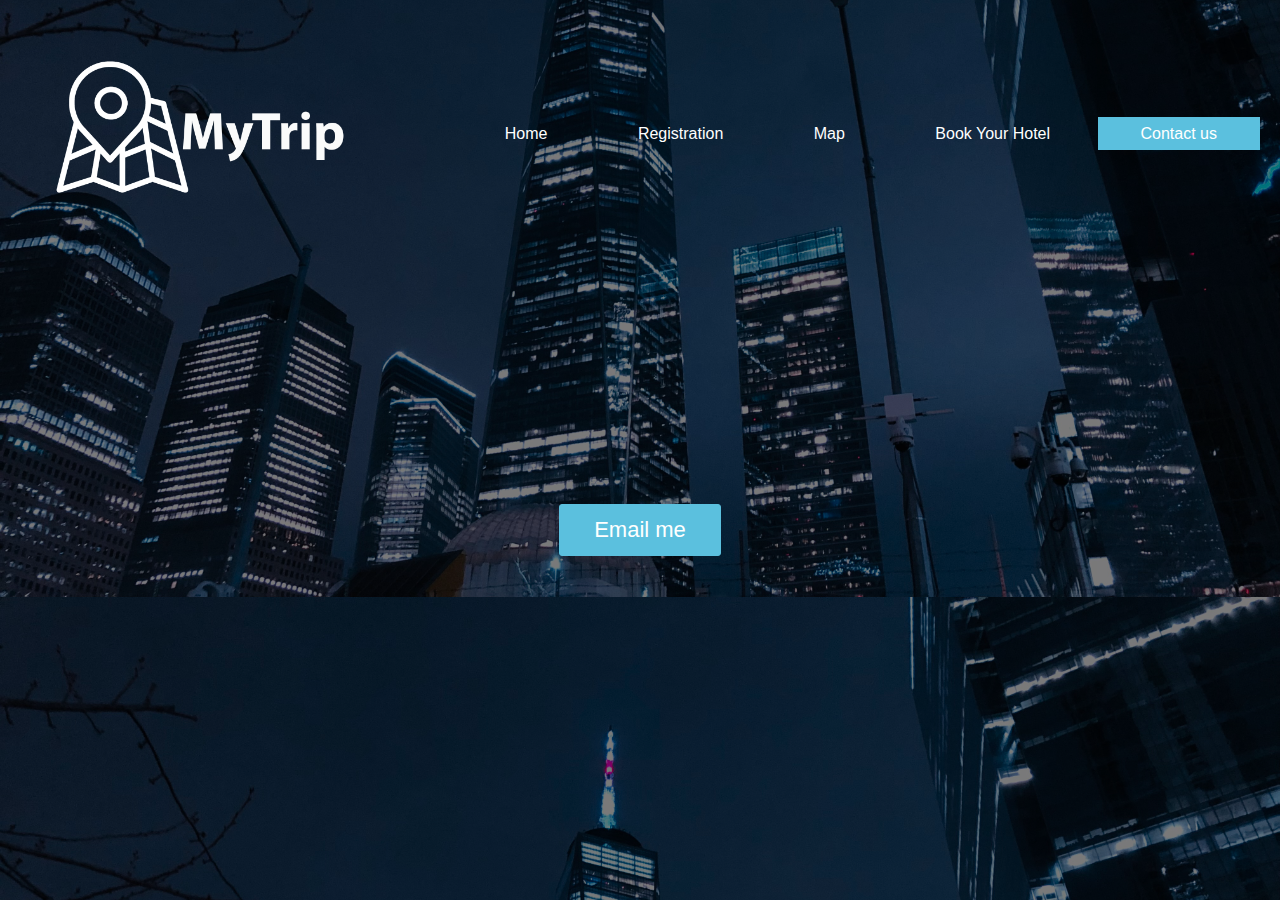
<file: Pages/about_us.html>
<!DOCTYPE html>
<html lang="en">
<head>
    <meta charset="UTF-8">
    <meta http-equiv="X-UA-Compatible" content="IE=edge">
    <meta name="viewport" content="width=device-width, initial-scale=1.0">
    <title>About Us</title>
    <link rel="stylesheet" type="text/css" href="CSS-pages/about_us_style.css">
    <meta name="viewport" content="width=device-width; initial-scale=1.0">
</head>


<body>
    <header>
        <div class="main">
             <!-- This is the logo for the index page-->
            <div class="logo">
                <img src="logo3.png" alt="Logo for the first Quantum computing school in egypt funded by Hamza Kamel Ahmed">
            </div>
            <!-- Navegation bar-->
            <ul>
                <li><a href="..//index.html">Home</a></li>
                <li><a href="registration.html">Registration</a></li>
                <li><a href="..//map.html">Map</a></li>
                <li><a href="https://www.booking.com/">Book Your Hotel</a></li>
                <li class="active" ><a href="about_us.html">Contact us</a></li>

            </ul>
        </div>
    </header>


    <!--The pop up message with the email-->
    <div class="center">
        <input type="checkbox" id="click">
        <label for="click" class="click-me">Email me</label>
        <div class="content">
            <div class="header">
                <h2>Email Me</h2>
            </div>
            <p>
            You can contact us through this email
            Hamzakamel.a@gmail.com
            Thank you for reaching us
            </p>
        <div class="line"></div>
        <label for="click" class="close-btn">Close</label>
        </div>
        
    </div>
</body>
</html>
</file>
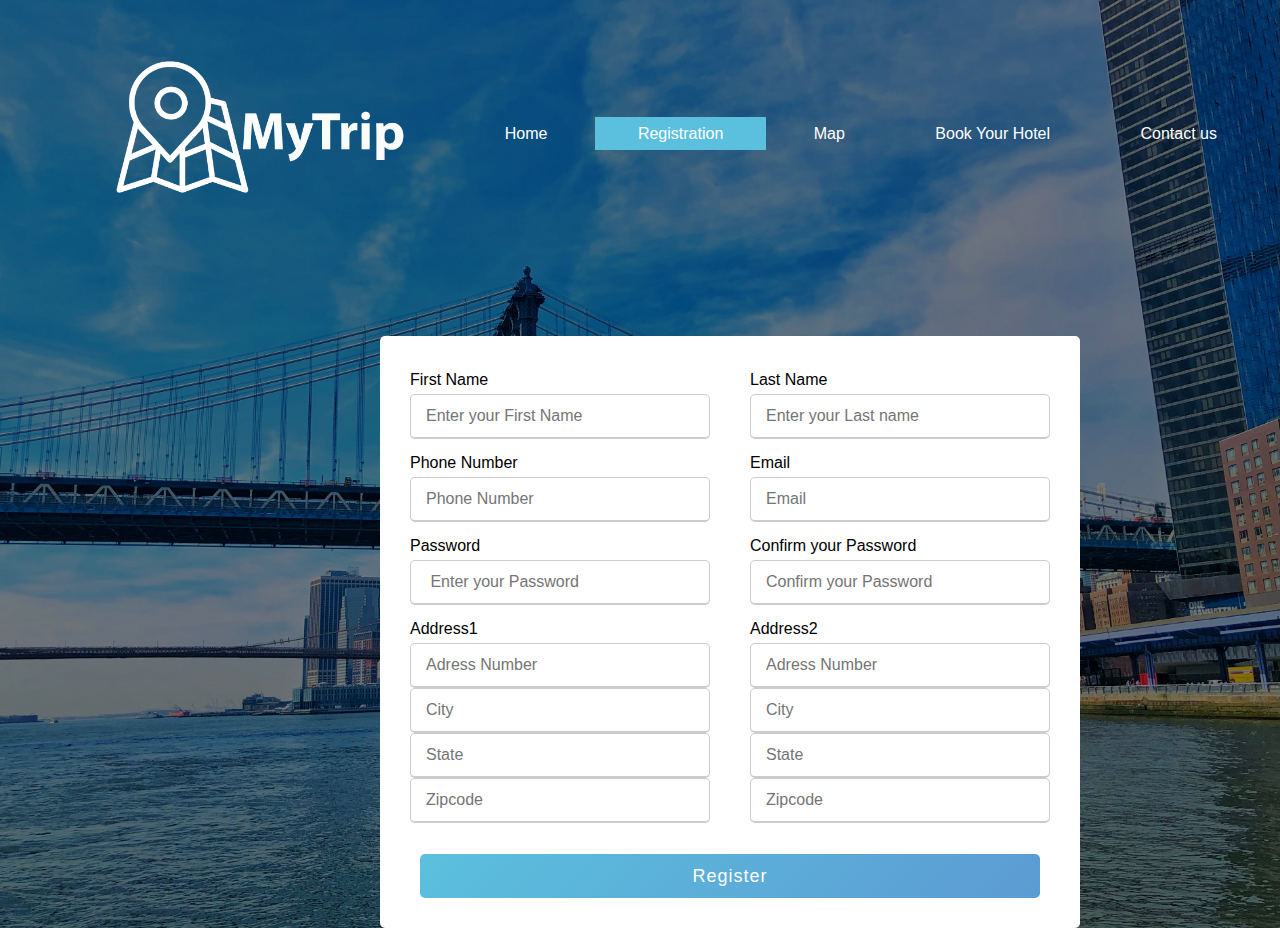
<file: Pages/registration.html>
<!DOCTYPE html>
<html lang="en">
<head>
    <meta charset="UTF-8">
    <meta http-equiv="X-UA-Compatible" content="IE=edge">
    <meta name="viewport" content="width=device-width, initial-scale=1.0">
    <title>Registration Form</title>
    <link rel="stylesheet" type="text/css" href="CSS-pages/registration_style.css">
    <meta name="viewport" content="width=device-width; initial-scale=1.0">

    <script src= "https://code.jquery.com/jquery-3.5.0.js"></script>
    <script>  
      // When DOM is loaded this
      // function will get executed
      $(() => {
        // function will get executed
        // on click of submit button
        $("#submitButton").click(function(ev) {
          var form = $('#formId');
          var url = form.attr('action');
          $.ajax({
            type: "POST",
            url: url,
            data: form.serialize(),
            success: function(data) {
              
              // Ajax call completed successfully
              alert("Form Submited Successfully");
            },
            error: function(data) {
              
              // Some error in ajax call
              alert("Please Fill and Compelete the from ");
            }
          });
        });
      });
      </script>

</head>

<body>


    <header>
        <div class="main">
             <!-- This is the logo for the index page-->
            <div class="logo">
                <img src="logo3.png" alt="Logo for the first Quantum computing school in egypt funded by Hamza Kamel Ahmed">
            </div>
            <!-- Navegation bar-->
            <ul>
                <li><a href="..//index.html">Home</a></li>
                <li class="active"><a href="registration.html">Registration</a></li>
                <li><a href="..//map.html">Map</a></li>
                <li><a href="https://www.booking.com/">Book Your Hotel</a></li>
                <li><a href="about_us.html">Contact us</a></li>

            </ul>
        </div>
    </header>


    
<div class="container">
    <form id='formId'  action='#'>
        <div class="user-details">
            <!-- This is for the first name-->
            <div class="input-box">
                <span class="details">First Name</span>
                <input type="text" placeholder="Enter your First Name" required>
            </div>


            <!-- This is for last name-->
            <div class="input-box">
                <span class="details">Last Name</span>
                <input type="text" placeholder="Enter your Last name" required>
            </div>  

            <!-- This is for Phone number-->
            <div class="input-box">
                <span class="details">Phone Number</span>
                <input type="text" placeholder="Phone Number" required>
            </div>   
            
            <!-- This is for Email-->
            <div class="input-box">
                <span class="details">Email</span>
                <input type="email" placeholder="Email" required>
            </div>   


            <!-- This is for Password-->
            <div class="input-box">
            
                <span class="details">Password</span>
                <input type="password" placeholder=" Enter your Password" required>
            </div>   


            <!-- This is for Confirm Password-->
            <div class="input-box">
                <span class="details">Confirm your Password</span>
                <input type="password" placeholder="Confirm your Password" required>
            </div> 
            
            
            


            <!-- This is for Address-->
            <div class="input-box">
                <span class="details">Address1</span>
                <input type="text" placeholder="Adress Number" required>
                <input type="text" placeholder="City" required>
                <input type="text" placeholder="State" required>
                <input type="text" placeholder="Zipcode" required>

            </div>

            <div class="input-box">
                <span class="details">Address2</span>
                <input type="text" placeholder="Adress Number" required>
                <input type="text" placeholder="City" required>
                <input type="text" placeholder="State" required>
                <input type="text" placeholder="Zipcode" required>

            </div>
     
        <!-- This is the end of the registration form-->                                
        </div>


        <!-- This is for the button-->
        <div id="submitButton" class="button">
            <input type="submit" value="Register">
            </div>
    </form>

</div>

</body>
</html>
</file>
<file: Pages/CSS-pages/about_us_style.css>
body{
    margin: 0;
    padding: 0;
    font-family: sans-serif;
    background-image: linear-gradient(rgba(0,0,0,0.5),rgba(0,0,0,0.5)),  url(../background.jpeg);
    height: 100vh;
    background-size: cover;
    background-position: center; 
    max-height: fit-content; 
}



.center, .content{
position: absolute;
top: 50%;
left: 50%;
transform: translate(-50%, -50%);
}



#click{
    display:none ;
}

.click-me{
    display: block;
    width: 160px;
    height: 50px;
    background: #5bc0de;
    border: 1px solid #5bc0de;
    color: white;
    text-align: center;
    font-size: 22px;
    line-height: 50px;
    border-radius: 3px;
    cursor: pointer;
    transition:0.5s ease;
    margin-top: 160px;
}

.click-me:hover{
    background: #5bc0de ,white;
}


.content{
opacity: 0;
visibility: hidden;
width: 400px;
height: 350px;
background: black;
border-radius: 3px;
box-shadow: 0 2px 12px o rgba(0,0,0,0.4);
max-height: fit-content;
}

#click:checked ~ .content{
    opacity: 1;
    visibility: visible;
} 


.header{
    height: 68px;
    background: #0068c5;
    overflow: hidden;
    border-radius: 3px 3px 0 0;
    box-shadow: 0 2px 3px o rgba(0,0,0,0.2);
    
}

.header h2{
color: white;
padding-left: 32px;
font-weight: normal;
}


p{
    padding-top: 10px;
    font-size: 19px;
    color: black;
    text-align: center;
}

.line{
    position: absolute;
    bottom: 60px;
    width: 100%;
    height: 1px;
    background: silver;
}

.close-btn{
    position: absolute;
    bottom: 12px;
    right: 25px;
    border: 1px solid #0068c5;
    color: #0068c5;
    padding: 8px 10px;
    font-size: 18px;
    cursor: pointer;
    max-height: fit-content;
}

.close-btn:hover{
    background:#0068c5;
    color: white;
    transition: 0.5s ease;
}

h1{
    color: #e8f7fc;
    font-size: large;
    text-align: center;
    padding-top: 200px;
}

p{
    color: white;
    font-size: large;
    text-align: justify;
    margin-left: 30px;
    margin-right: 30px;
    padding-top: 10px;
}

header{
    height: 4vh;
    background-size: cover;
    background-position: center;

}

ul{
    float: right;
    list-style-type: none;
    margin-top: 125px;
    margin-right: 20px;
}

ul li{
    display: inline-block;
    color: white;
}

ul li a{

    text-decoration: none;
    color: white;
    padding: 5px 40px;
    border: 3px solid transparent ;
    transition: 0.5s ease;
}

ul li a:hover{
    background-color: #5bc0de;
    color: white;
}

ul li.active a{
    background-color: #5bc0de;
    color: white;
}

.logo img{
    float: left;
    width: 300px;
    height: auto;
    margin-top: 20px;
    margin-left: 50px;
}
</file>
<file: Pages/CSS-pages/registration_style.css>
*{
    margin: 0;
    padding: 0;
    box-sizing: border-box;
    font-family: sans-serif;
}

body{
    margin: 0;
    padding: 0;
    font-family: sans-serif;
    background-image: linear-gradient(rgba(0,0,0,0.5),rgba(0,0,0,0.5)),  url(../bridge.jpg);
    height: 100vh;
    background-size: cover;
    background-position: center; 
    max-height: fit-content; 
}

header{
    height: 4vh;
    background-size: cover;
    background-position: center;

}

ul{
    float: right;
    list-style-type: none;
    margin-top: 125px;
    margin-right: 20px;
}

ul li{
    display: inline-block;
    color: white;
}

ul li a{

    text-decoration: none;
    color: white;
    padding: 5px 40px;
    border: 3px solid transparent ;
    transition: 0.5s ease;
}

ul li a:hover{
    background-color: #5bc0de;
    color: white;
}

ul li.active a{
    background-color: #5bc0de;
    color: white;
}

.logo img{
    float: left;
    width: 300px;
    height: auto;
    margin-top: -10px;
    margin-left: 60px;
}

.container{
    max-width: 700px;
    width: 100%;
    padding: 15px 30px;
    background: #fff;
    border-radius: 5px;
    margin-top: 300px;
    margin-left: 380px;
    margin-bottom: 150px;
}

.container .title{
    font-size: 30px;
    font-weight: 500px;
    position: relative;
}

.container .title::before {
    content:'';
    position:absolute; 
    left: 0;
    bottom: 0;
    height: 3px; 
    width: 30px;
    background: linear-gradient(135deg,#5bc0de, #5c9bd3);
}



.container form .user-details{
    display: flex;
    flex-wrap: wrap;
    justify-content: space-between;
    margin: 20px 0 12px 0;

}

form .user-details .input-box{
    margin-bottom: 15px;
    width: calc(100%/2 - 20px);
}

.user-details .input-box .details{
    display: block;
    font-weight: 500;
    margin-bottom: 5px;

}

.user-details .input-box input{
    height: 45px;
    width: 100%;
    outline: none;
    border-radius: 5px;
    border: 1px solid #ccc;
    padding-left: 15px;
    font-size: 16px;
    border-bottom-width: 2px;
    transition: all 0.4s ease;
}


.user-details .input-box input:focus, 
.user-details .input-box input:valid{
    border-color:#2d5795;
}


form .Insert-area .Tracks{
    display: block;
}


form .gender-details {
    margin: 10px 20px;
    padding-top: 30px;
}

form .gender-details .gender-title{
    font-size: 20px;
    font-weight: 500;
    padding: auto;
    margin: auto;
}


form .gender-details .category{
display: flex;
width: 80%;
margin: 14px 0;
justify-content: space-between;
}


.gender-details .category label{
    display: flex;
    align-items: center;
}

.gender-details .category  .dot{
    height: 18px;
    width: 18px;
    background: #d9d9d9;
    border-radius: 50%;
    margin-right: 10px;
    border: 5px solid transparent;
    transition: all 0.2s ease;
}

#dot-1:checked ~ .category label .one,
#dot-2:checked ~ .category label .two,
#dot-3:checked ~ .category label .three{
    
    border-color: #d9d9d9;
    background: #5bc0de;
}

form input[type="radio"]{
    display: none;
}



form .button{
    height: 45px;
    margin: 15px 10px;
    padding-top: 1px;
}

form .button input{
    height: 100%;
    width: 100%;
    outline: none;
    color: white;
    border: none;
    font-size: 18px;
    font-weight: 500;
    border-radius: 5px;
    letter-spacing: 1px;

    background: linear-gradient(135deg, #5bc0de, #5c9bd3);
}


form .button input:hover{
    background: linear-gradient(-135deg, #5bc0de, #5c9bd3);
}

.logo img{
    float: left;
    width: 300px;
    height: auto;
    position: absolute;
    top: 30px;
    left: 50px;


}
</file>
